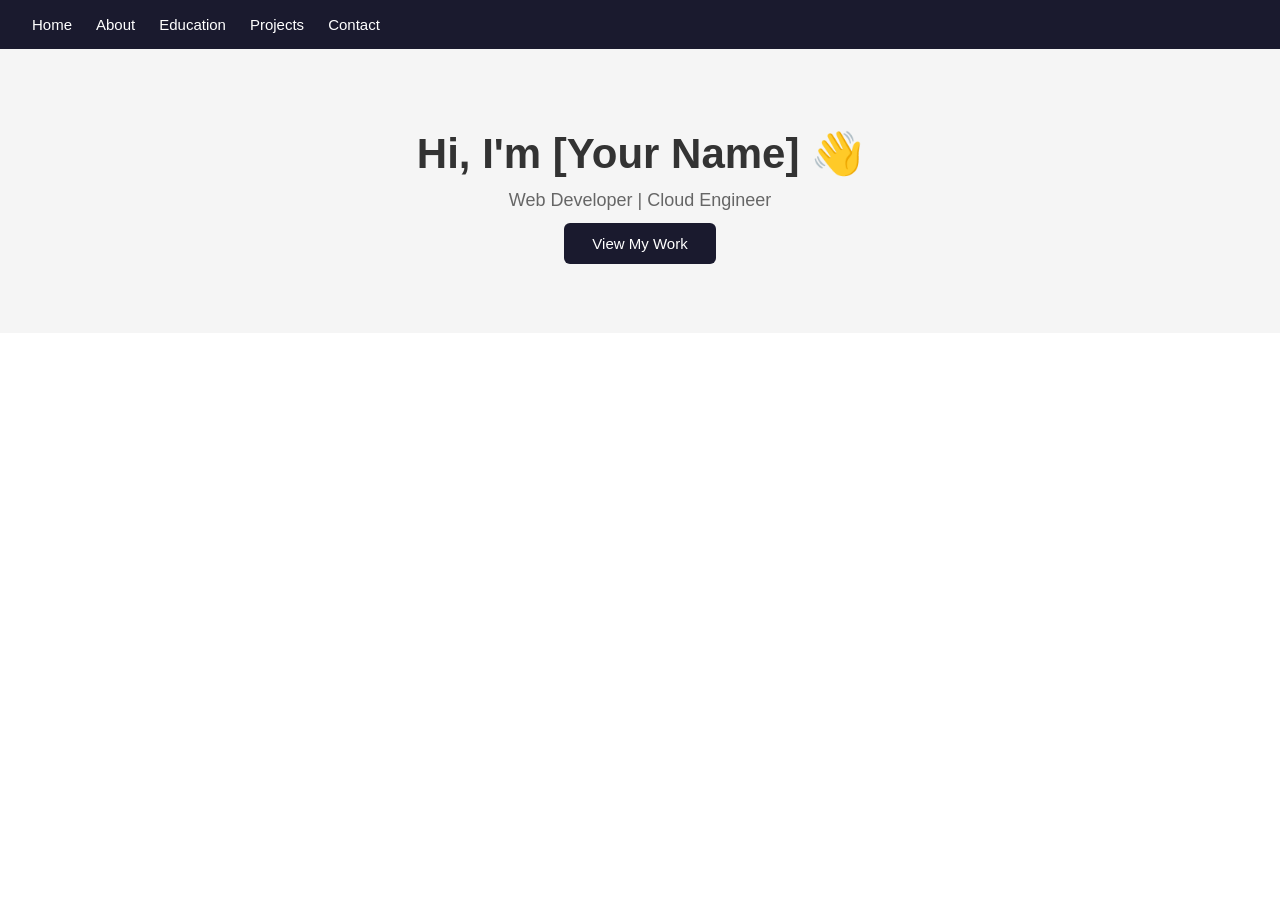
<file: index.html>
<!-- index.html - Home Page -->
<!DOCTYPE html>
<html lang="en">
<head>
  <meta charset="UTF-8">
  <meta name="viewport" content="width=device-width">
  <title>My Portfolio - Home</title>
  <link rel="stylesheet" href="style.css">
</head>
<body>
  <nav>
    <a href="index.html">Home</a>
    <a href="about.html">About</a>
    <a href="education.html">Education</a>
    <a href="projects.html">Projects</a>
    <a href="contact.html">Contact</a>
  </nav>
  <section class="hero">
    <h1>Hi, I'm [Your Name] 👋</h1>
    <p>Web Developer | Cloud Engineer</p>
    <a href="projects.html" class="btn">View My Work</a>
  </section>
</body>
</html>
</file>
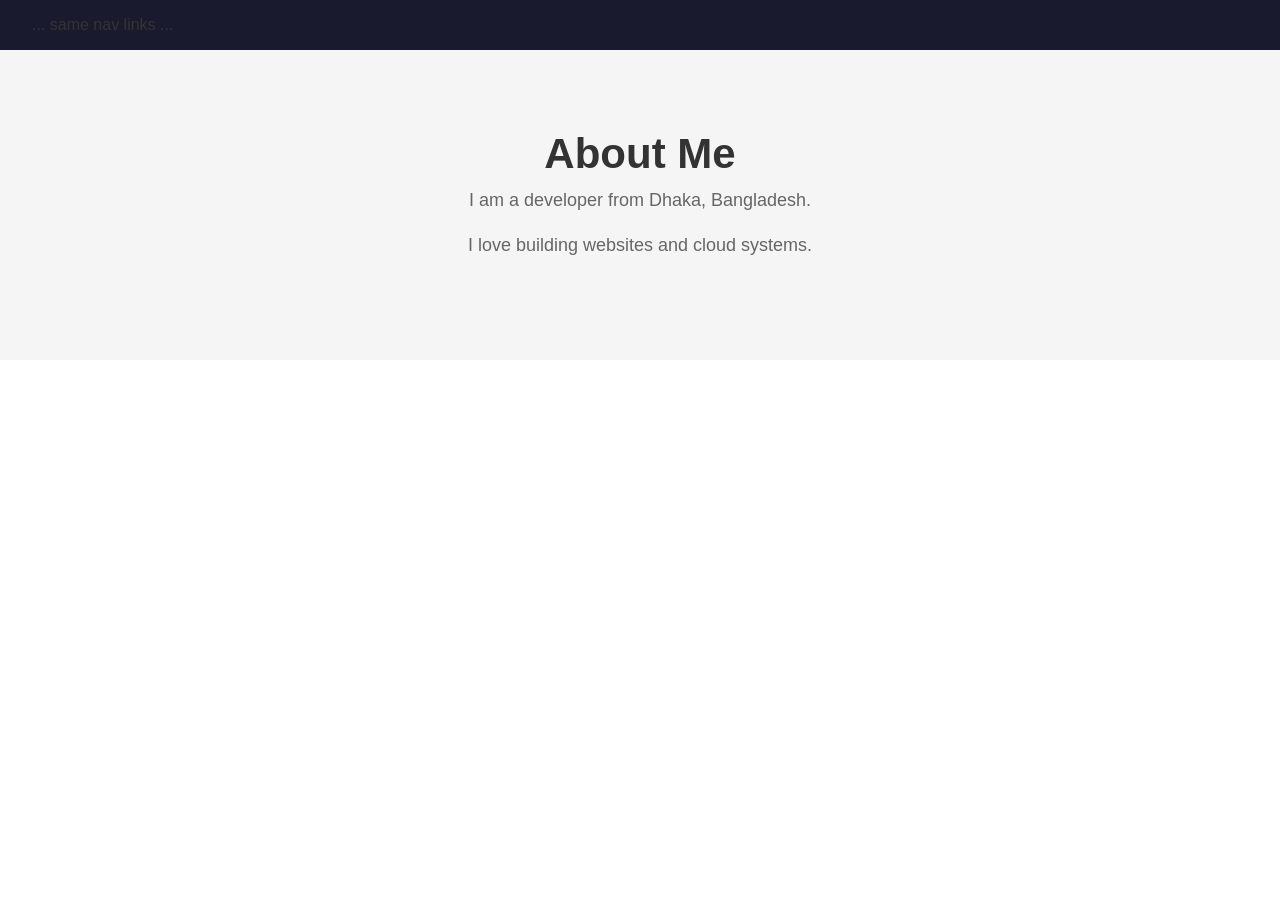
<file: about.html>
<!DOCTYPE html>
<html lang="en"><head>
  <title>About Me</title>
  <link rel="stylesheet" href="style.css">
</head><body>
  <nav> ... same nav links ... </nav>
  <section class="hero">
    <h1>About Me</h1>
    <p>I am a developer from Dhaka, Bangladesh.</p>
    <p>I love building websites and cloud systems.</p>
  </section>
</body></html>
</file>
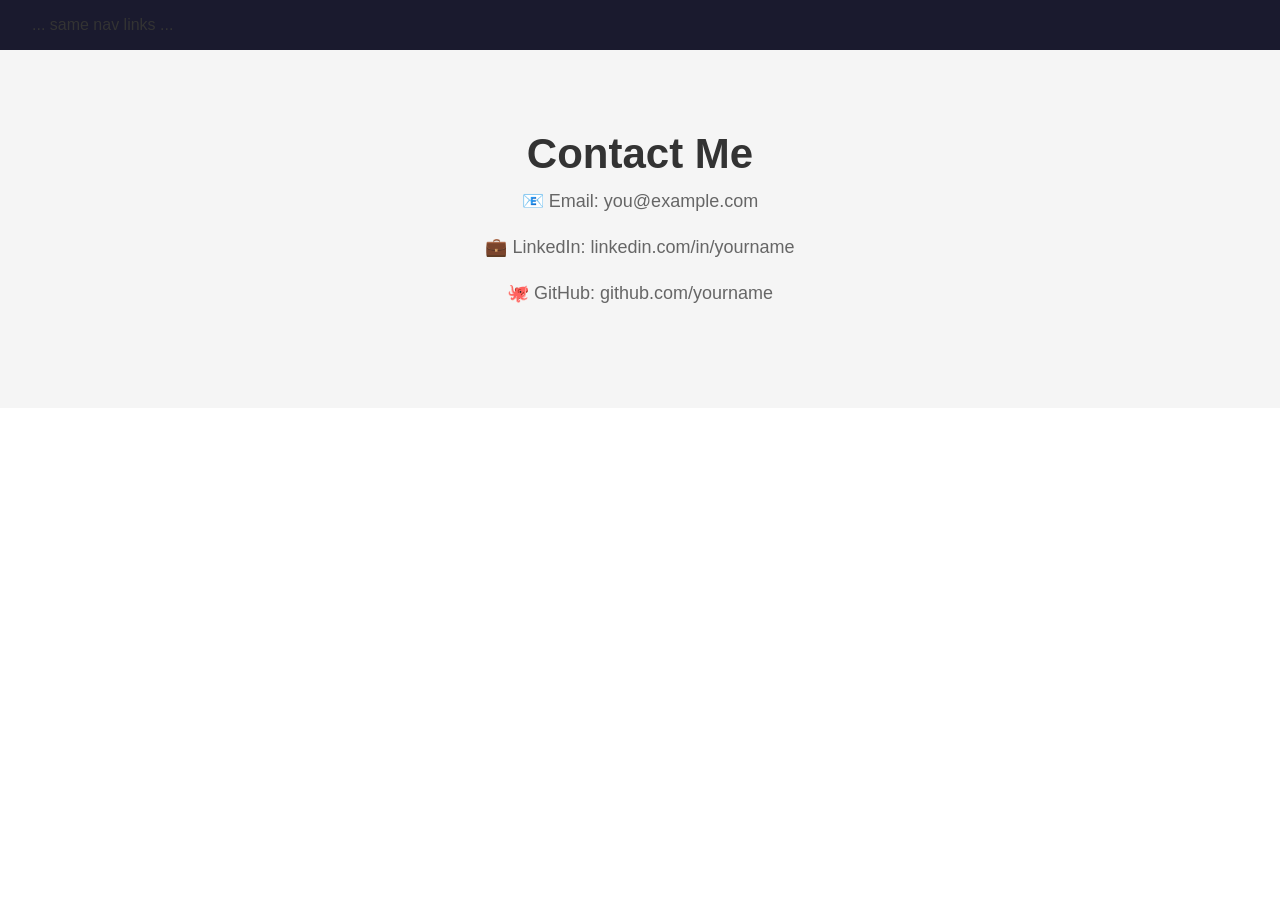
<file: contact.html>
<!DOCTYPE html>
<html lang="en"><head>
  <title>Contact</title>
  <link rel="stylesheet" href="style.css">
</head><body>
  <nav> ... same nav links ... </nav>
  <section class="hero">
    <h1>Contact Me</h1>
    <p>📧 Email: you@example.com</p>
    <p>💼 LinkedIn: linkedin.com/in/yourname</p>
    <p>🐙 GitHub: github.com/yourname</p>

  </section>
</body></html>
</file>
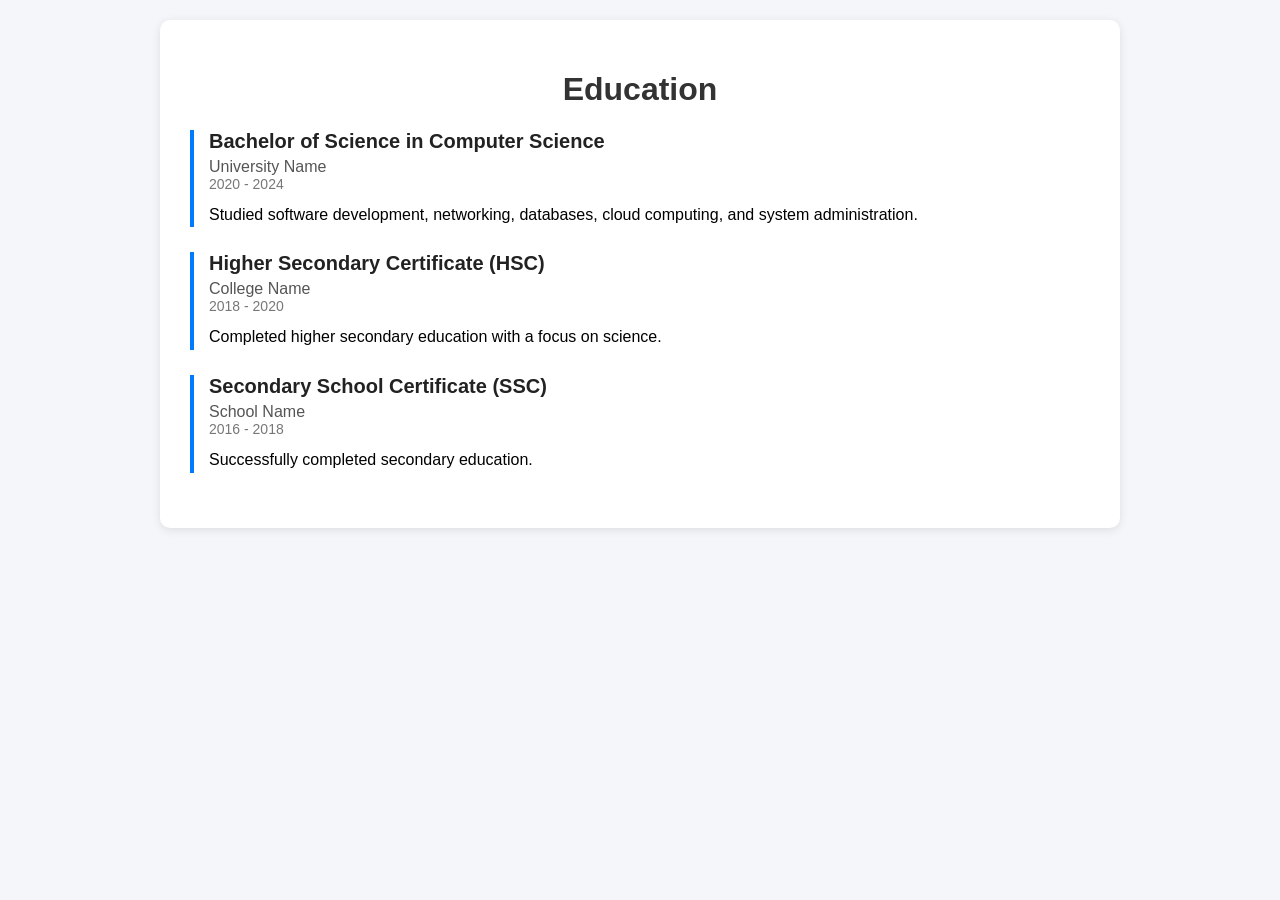
<file: education.html>
<!DOCTYPE html>
<html lang="en">
<head>
    <meta charset="UTF-8">
    <meta name="viewport" content="width=device-width, initial-scale=1.0">
    <title>Education</title>

    <style>
        body {
            font-family: Arial, sans-serif;
            background-color: #f4f6f9;
            margin: 0;
            padding: 20px;
        }

        .container {
            max-width: 900px;
            margin: auto;
            background: white;
            padding: 30px;
            border-radius: 10px;
            box-shadow: 0 2px 10px rgba(0,0,0,0.1);
        }

        h1 {
            text-align: center;
            color: #333;
        }

        .education-item {
            border-left: 4px solid #007bff;
            padding-left: 15px;
            margin-bottom: 25px;
        }

        .degree {
            font-size: 20px;
            font-weight: bold;
            color: #222;
        }

        .institution {
            color: #555;
            margin-top: 5px;
        }

        .duration {
            color: #777;
            font-size: 14px;
        }

        .description {
            margin-top: 10px;
            line-height: 1.6;
        }
    </style>
</head>
<body>

    <div class="container">
        <h1>Education</h1>

        <div class="education-item">
            <div class="degree">Bachelor of Science in Computer Science</div>
            <div class="institution">University Name</div>
            <div class="duration">2020 - 2024</div>
            <div class="description">
                Studied software development, networking, databases,
                cloud computing, and system administration.
            </div>
        </div>

        <div class="education-item">
            <div class="degree">Higher Secondary Certificate (HSC)</div>
            <div class="institution">College Name</div>
            <div class="duration">2018 - 2020</div>
            <div class="description">
                Completed higher secondary education with a focus on science.
            </div>
        </div>

        <div class="education-item">
            <div class="degree">Secondary School Certificate (SSC)</div>
            <div class="institution">School Name</div>
            <div class="duration">2016 - 2018</div>
            <div class="description">
                Successfully completed secondary education.
            </div>
        </div>

    </div>

</body>
</html>
</file>
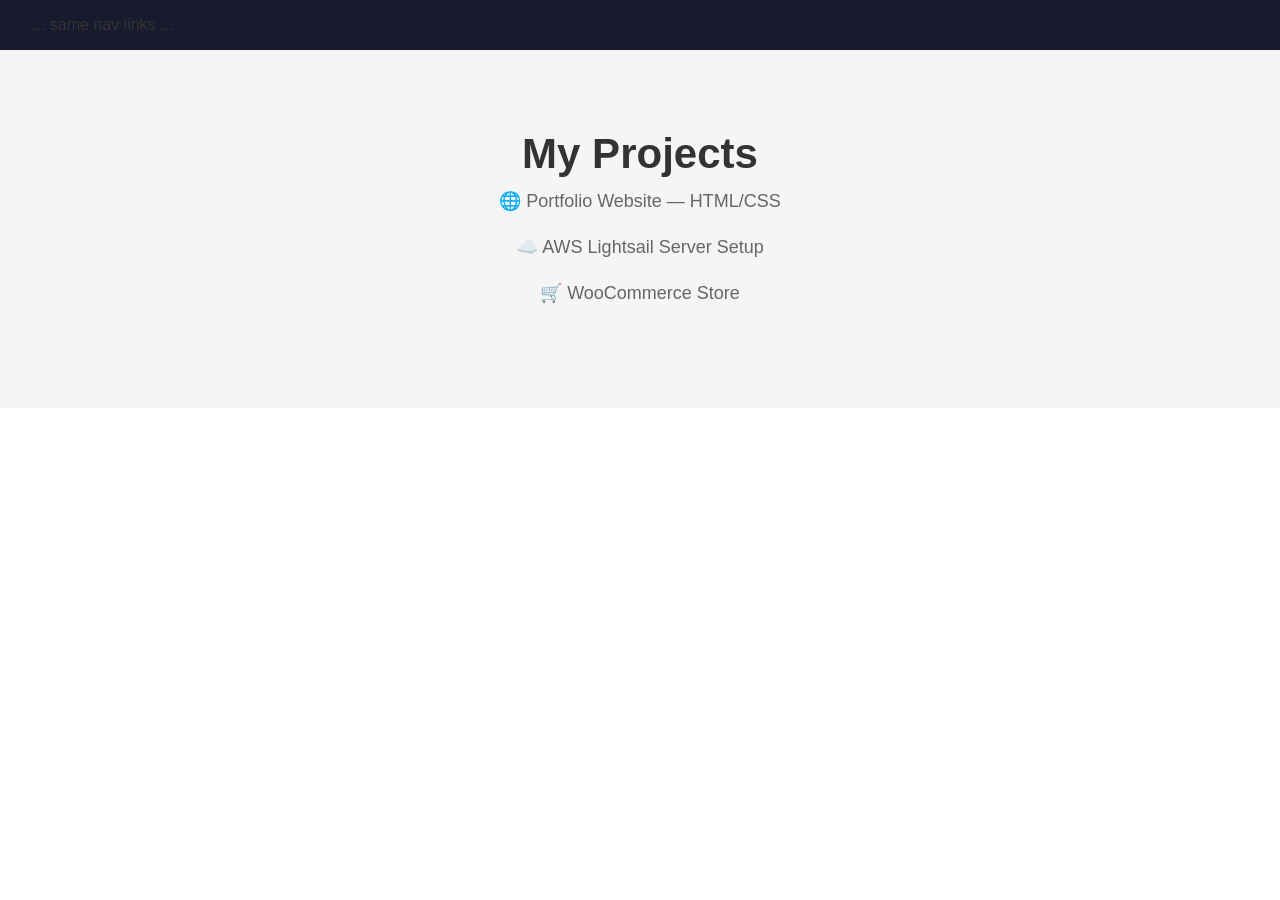
<file: projects.html>
<!DOCTYPE html>
<html lang="en"><head>
  <title>Projects</title>
  <link rel="stylesheet" href="style.css">
</head><body>
  <nav> ... same nav links ... </nav>
  <section class="hero">
    <h1>My Projects</h1>
    <p>🌐 Portfolio Website — HTML/CSS</p>
    <p>☁️ AWS Lightsail Server Setup</p>
    <p>🛒 WooCommerce Store</p>
  </section>
</body></html>
</file>
<file: style.css>
/* style.css - Shared styles for all pages */
* { margin: 0; padding: 0; box-sizing: border-box; }
body { font-family: Arial, sans-serif; color: #333; }

/* Navigation */
nav { background: #1a1a2e; padding: 16px 32px;
    display: flex; gap: 24px; }
nav a { color: #fff; text-decoration: none;
      font-size: 15px; }
nav a:hover { color: #79d9a0; }

/* Hero section */
.hero { text-align: center; padding: 80px 20px;
       background: #f5f5f5; }
.hero h1 { font-size: 42px; margin-bottom: 12px; }
.hero p { font-size: 18px; color: #666; margin-bottom: 24px; }

/* Button */
.btn { background: #1a1a2e; color: #fff;
      padding: 12px 28px; border-radius: 6px;
      text-decoration: none; font-size: 15px; }
</file>
